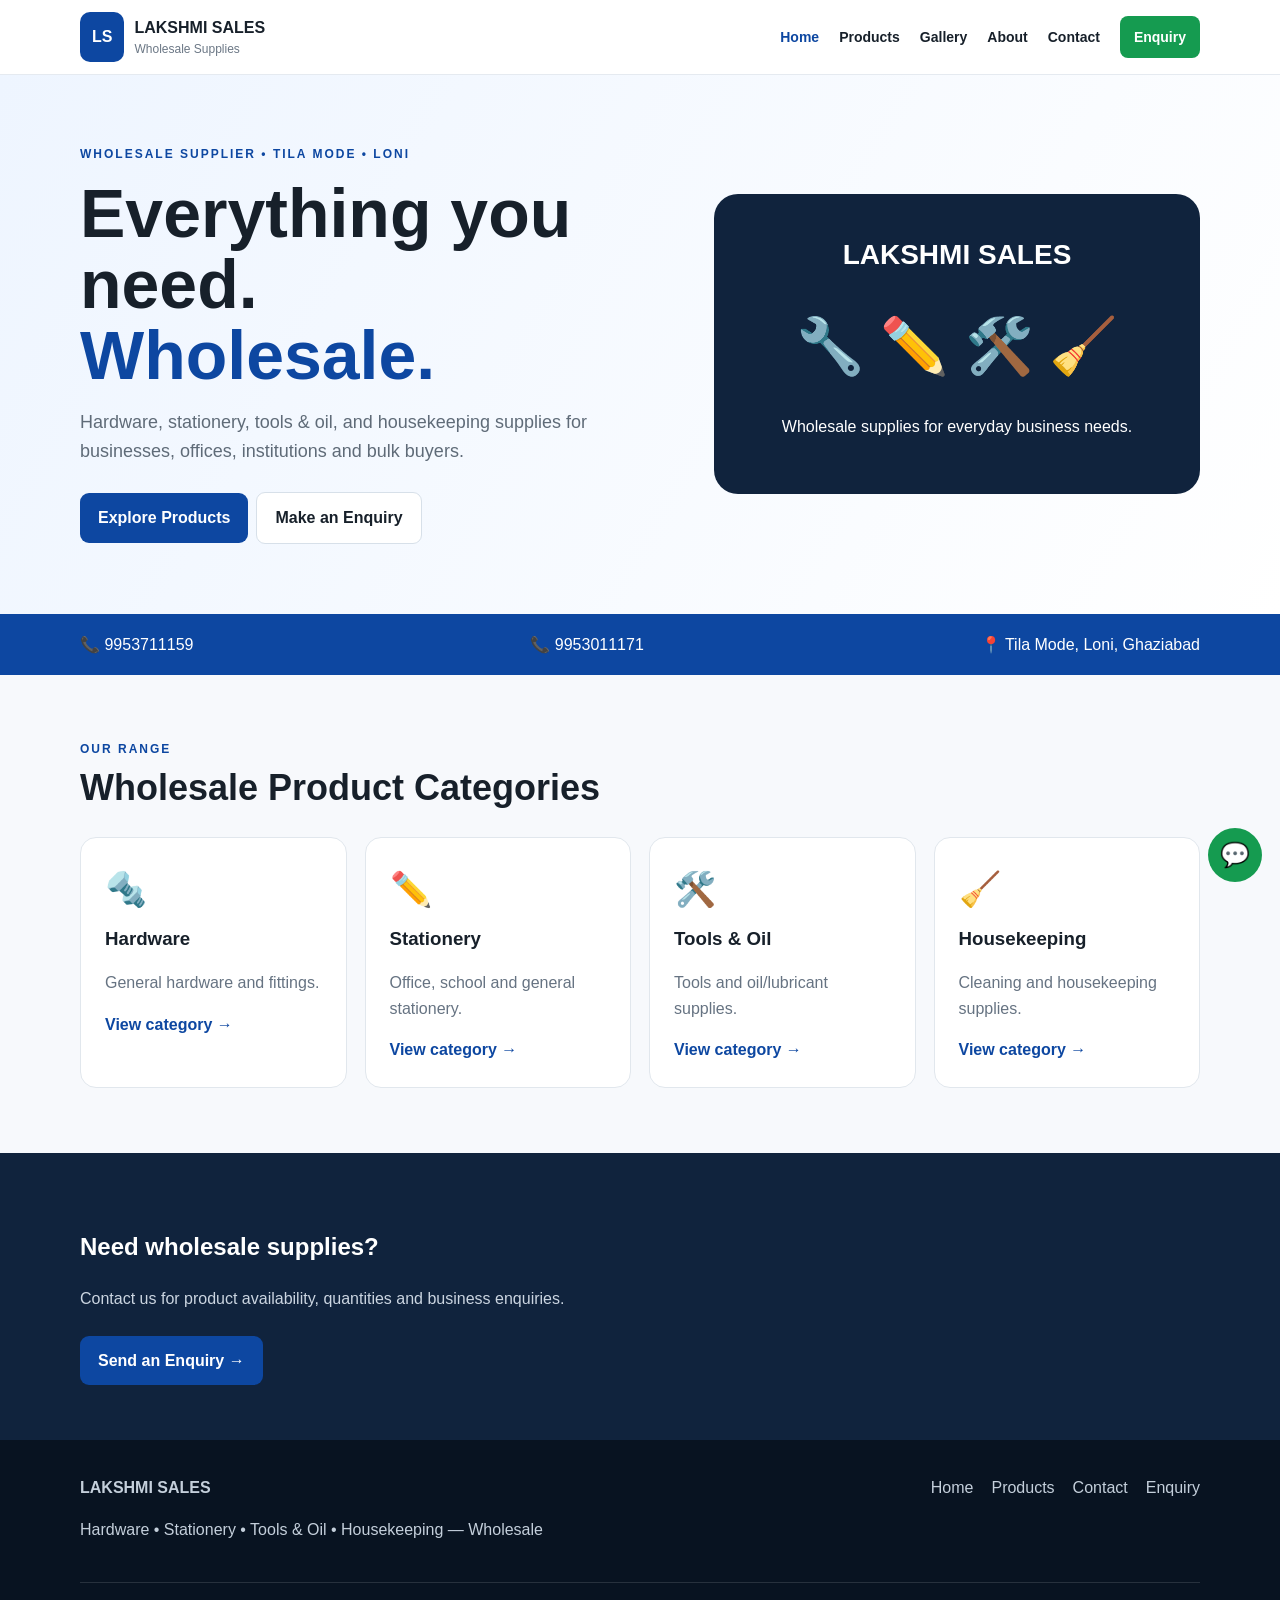
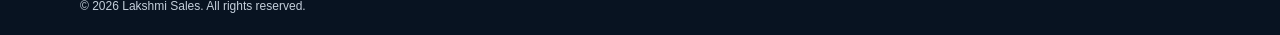
<file: index.html>
<!doctype html><html lang="en"><head><meta charset="utf-8"><meta name="viewport" content="width=device-width,initial-scale=1"><title>Home | Lakshmi Sales</title><meta name="description" content="Lakshmi Sales wholesale supplier at Tila Mode, Loni, Ghaziabad."><link rel="stylesheet" href="assets/style.css"></head><body data-page="home"><header class="header"><div class="container nav"><a class="brand" href="index.html"><span class="logo">LS</span><span><b>LAKSHMI SALES</b><small>Wholesale Supplies</small></span></a><button class="menu" onclick="toggleMenu()" aria-label="Open navigation">☰</button><nav class="links" id="navLinks"><a data-active="home" href="index.html">Home</a><a data-active="products" href="products.html">Products</a><a data-active="gallery" href="gallery.html">Gallery</a><a data-active="about" href="about.html">About</a><a data-active="contact" href="contact.html">Contact</a><a data-active="enquiry" class="wa-btn" href="enquiry.html">Enquiry</a></nav></div></header><main><section class="hero"><div class="container hero-grid"><div><div class="kicker">WHOLESALE SUPPLIER • TILA MODE • LONI</div><h1>Everything you need.<br><span>Wholesale.</span></h1><p class="lead">Hardware, stationery, tools & oil, and housekeeping supplies for businesses, offices, institutions and bulk buyers.</p><a class="btn primary" href="products.html">Explore Products</a><a class="btn secondary" href="enquiry.html">Make an Enquiry</a></div><div class="visual"><div><strong>LAKSHMI SALES</strong><div class="emojis">🔧 ✏️ 🛠️ 🧹</div><p>Wholesale supplies for everyday business needs.</p></div></div></div></section><section class="quick"><div class="container"><a href="tel:+919953711159">📞 9953711159</a><a href="tel:+919953011171">📞 9953011171</a><a href="contact.html">📍 Tila Mode, Loni, Ghaziabad</a></div></section><section class="section"><div class="container"><div class="kicker">OUR RANGE</div><h2>Wholesale Product Categories</h2><div class="grid"><article class="card"><div class="emoji">🔩</div><h3>Hardware</h3><p>General hardware and fittings.</p><a href="products.html#hardware">View category →</a></article><article class="card"><div class="emoji">✏️</div><h3>Stationery</h3><p>Office, school and general stationery.</p><a href="products.html#stationery">View category →</a></article><article class="card"><div class="emoji">🛠️</div><h3>Tools & Oil</h3><p>Tools and oil/lubricant supplies.</p><a href="products.html#tools">View category →</a></article><article class="card"><div class="emoji">🧹</div><h3>Housekeeping</h3><p>Cleaning and housekeeping supplies.</p><a href="products.html#housekeeping">View category →</a></article></div></div></section><section class="dark"><div class="container"><h2>Need wholesale supplies?</h2><p>Contact us for product availability, quantities and business enquiries.</p><a class="btn primary" href="enquiry.html">Send an Enquiry →</a></div></section></main><footer><div class="container foot"><div><b>LAKSHMI SALES</b><p>Hardware • Stationery • Tools & Oil • Housekeeping — Wholesale</p></div><div class="footlinks"><a href="index.html">Home</a><a href="products.html">Products</a><a href="contact.html">Contact</a><a href="enquiry.html">Enquiry</a></div></div><div class="container copy">© <span id="year"></span> Lakshmi Sales. All rights reserved.</div></footer><a class="floating" href="https://wa.me/919953711159" target="_blank" aria-label="WhatsApp">💬</a><script src="assets/script.js"></script></body></html>
</file>
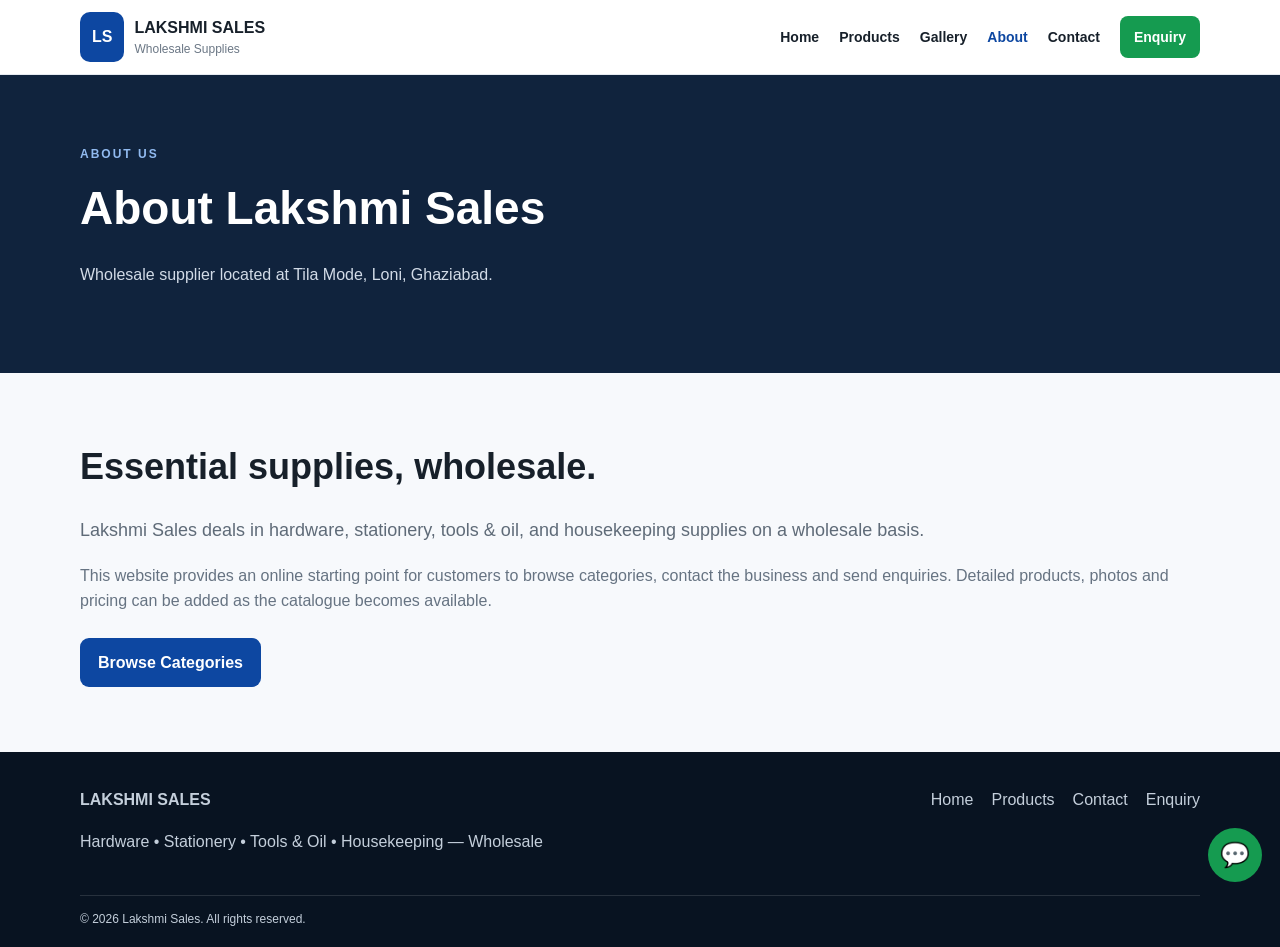
<file: about.html>
<!doctype html><html lang="en"><head><meta charset="utf-8"><meta name="viewport" content="width=device-width,initial-scale=1"><title>About | Lakshmi Sales</title><meta name="description" content="Lakshmi Sales wholesale supplier at Tila Mode, Loni, Ghaziabad."><link rel="stylesheet" href="assets/style.css"></head><body data-page="about"><header class="header"><div class="container nav"><a class="brand" href="index.html"><span class="logo">LS</span><span><b>LAKSHMI SALES</b><small>Wholesale Supplies</small></span></a><button class="menu" onclick="toggleMenu()" aria-label="Open navigation">☰</button><nav class="links" id="navLinks"><a data-active="home" href="index.html">Home</a><a data-active="products" href="products.html">Products</a><a data-active="gallery" href="gallery.html">Gallery</a><a data-active="about" href="about.html">About</a><a data-active="contact" href="contact.html">Contact</a><a data-active="enquiry" class="wa-btn" href="enquiry.html">Enquiry</a></nav></div></header><main><section class="pagehero"><div class="container"><div class="kicker">ABOUT US</div><h1>About Lakshmi Sales</h1><p>Wholesale supplier located at Tila Mode, Loni, Ghaziabad.</p></div></section><section class="section"><div class="container"><h2>Essential supplies, wholesale.</h2><p class="lead">Lakshmi Sales deals in hardware, stationery, tools & oil, and housekeeping supplies on a wholesale basis.</p><p class="muted">This website provides an online starting point for customers to browse categories, contact the business and send enquiries. Detailed products, photos and pricing can be added as the catalogue becomes available.</p><a class="btn primary" href="products.html">Browse Categories</a></div></section></main><footer><div class="container foot"><div><b>LAKSHMI SALES</b><p>Hardware • Stationery • Tools & Oil • Housekeeping — Wholesale</p></div><div class="footlinks"><a href="index.html">Home</a><a href="products.html">Products</a><a href="contact.html">Contact</a><a href="enquiry.html">Enquiry</a></div></div><div class="container copy">© <span id="year"></span> Lakshmi Sales. All rights reserved.</div></footer><a class="floating" href="https://wa.me/919953711159" target="_blank" aria-label="WhatsApp">💬</a><script src="assets/script.js"></script></body></html>
</file>
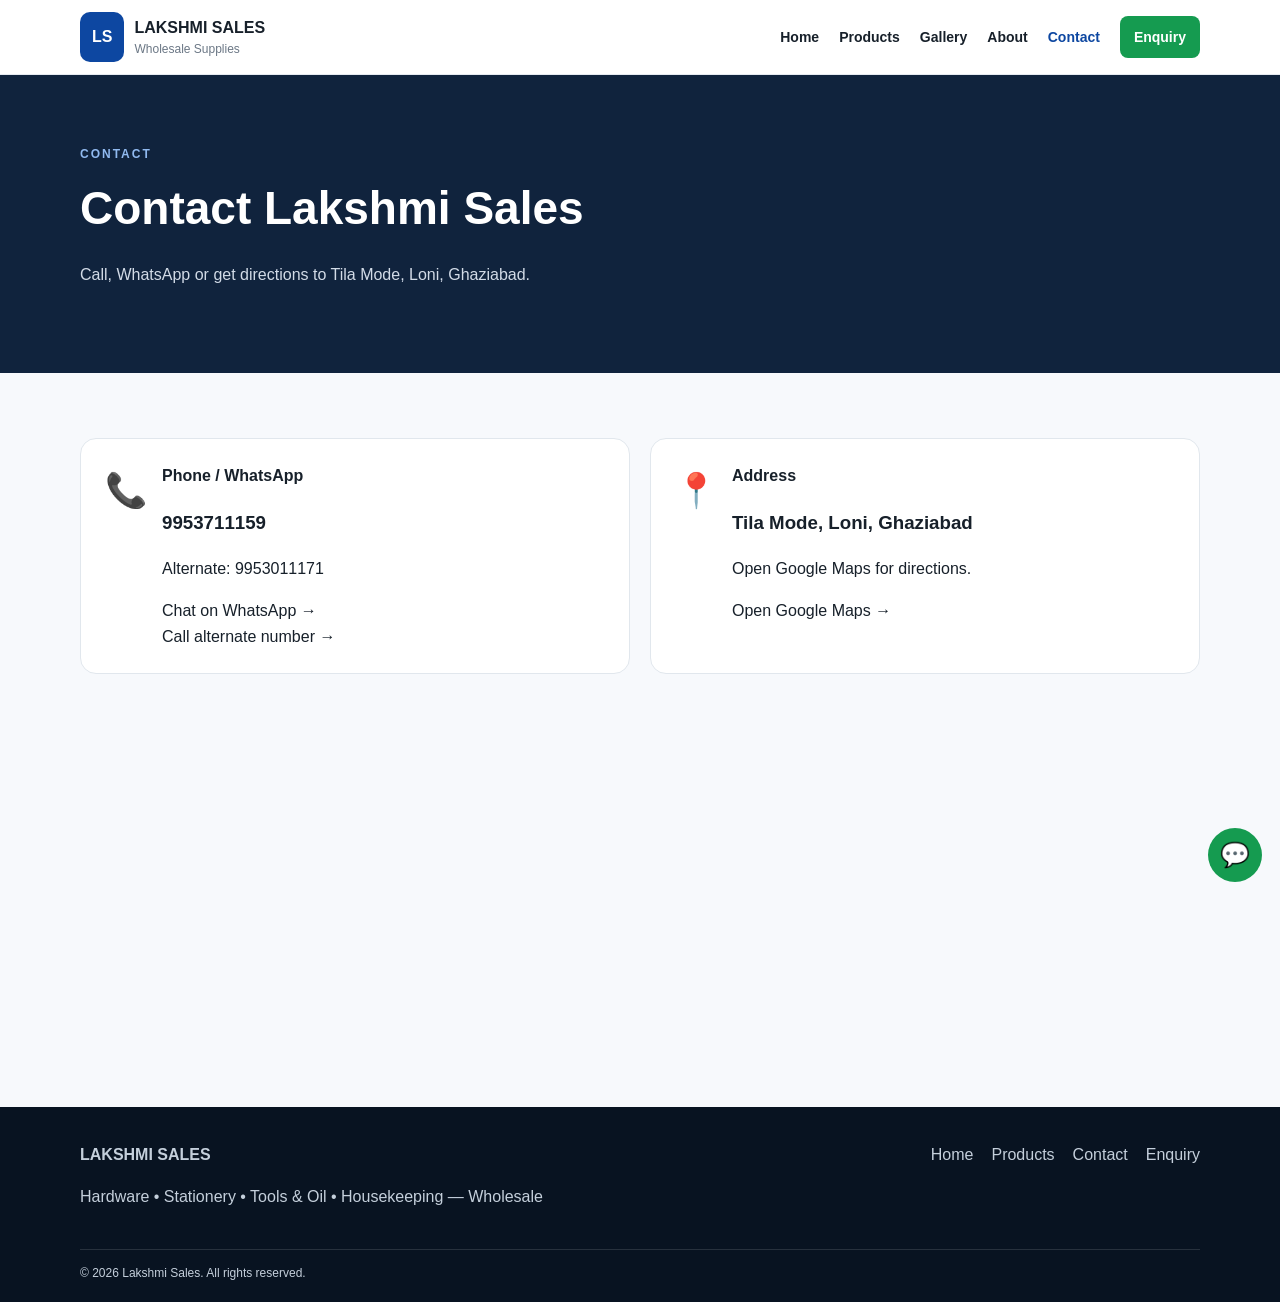
<file: contact.html>
<!doctype html><html lang="en"><head><meta charset="utf-8"><meta name="viewport" content="width=device-width,initial-scale=1"><title>Contact | Lakshmi Sales</title><meta name="description" content="Lakshmi Sales wholesale supplier at Tila Mode, Loni, Ghaziabad."><link rel="stylesheet" href="assets/style.css"></head><body data-page="contact"><header class="header"><div class="container nav"><a class="brand" href="index.html"><span class="logo">LS</span><span><b>LAKSHMI SALES</b><small>Wholesale Supplies</small></span></a><button class="menu" onclick="toggleMenu()" aria-label="Open navigation">☰</button><nav class="links" id="navLinks"><a data-active="home" href="index.html">Home</a><a data-active="products" href="products.html">Products</a><a data-active="gallery" href="gallery.html">Gallery</a><a data-active="about" href="about.html">About</a><a data-active="contact" href="contact.html">Contact</a><a data-active="enquiry" class="wa-btn" href="enquiry.html">Enquiry</a></nav></div></header><main><section class="pagehero"><div class="container"><div class="kicker">CONTACT</div><h1>Contact Lakshmi Sales</h1><p>Call, WhatsApp or get directions to Tila Mode, Loni, Ghaziabad.</p></div></section><section class="section"><div class="container two"><div class="contactcard"><span class="emoji">📞</span><div><b>Phone / WhatsApp</b><h3>9953711159</h3><p>Alternate: 9953011171</p><a href="https://wa.me/919953711159" target="_blank">Chat on WhatsApp →</a><br><a href="tel:+919953011171">Call alternate number →</a></div></div><div class="contactcard"><span class="emoji">📍</span><div><b>Address</b><h3>Tila Mode, Loni, Ghaziabad</h3><p>Open Google Maps for directions.</p><a href="https://www.google.com/maps/search/?api=1&query=Tila%20Mode%2C%20Loni%2C%20Ghaziabad" target="_blank">Open Google Maps →</a></div></div></div><div class="container map"><iframe title="Tila Mode Loni Ghaziabad map" src="https://www.google.com/maps?q=Tila%20Mode%2C%20Loni%2C%20Ghaziabad&output=embed" loading="lazy"></iframe></div></section></main><footer><div class="container foot"><div><b>LAKSHMI SALES</b><p>Hardware • Stationery • Tools & Oil • Housekeeping — Wholesale</p></div><div class="footlinks"><a href="index.html">Home</a><a href="products.html">Products</a><a href="contact.html">Contact</a><a href="enquiry.html">Enquiry</a></div></div><div class="container copy">© <span id="year"></span> Lakshmi Sales. All rights reserved.</div></footer><a class="floating" href="https://wa.me/919953711159" target="_blank" aria-label="WhatsApp">💬</a><script src="assets/script.js"></script></body></html>
</file>
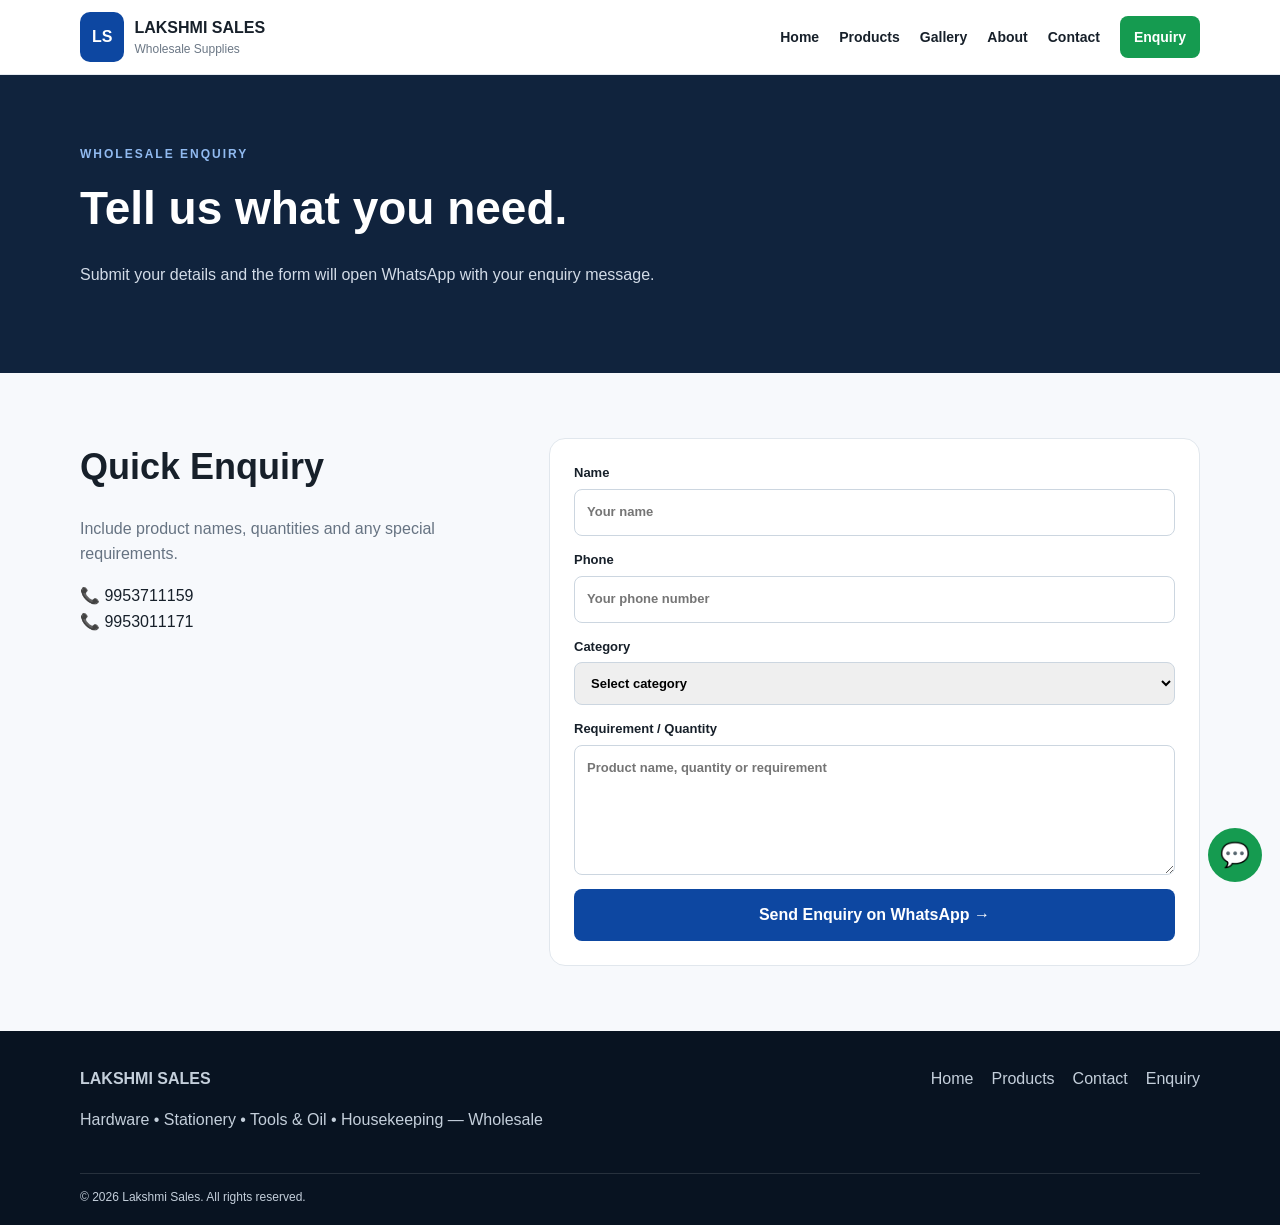
<file: enquiry.html>
<!doctype html><html lang="en"><head><meta charset="utf-8"><meta name="viewport" content="width=device-width,initial-scale=1"><title>Enquiry | Lakshmi Sales</title><meta name="description" content="Lakshmi Sales wholesale supplier at Tila Mode, Loni, Ghaziabad."><link rel="stylesheet" href="assets/style.css"></head><body data-page="enquiry"><header class="header"><div class="container nav"><a class="brand" href="index.html"><span class="logo">LS</span><span><b>LAKSHMI SALES</b><small>Wholesale Supplies</small></span></a><button class="menu" onclick="toggleMenu()" aria-label="Open navigation">☰</button><nav class="links" id="navLinks"><a data-active="home" href="index.html">Home</a><a data-active="products" href="products.html">Products</a><a data-active="gallery" href="gallery.html">Gallery</a><a data-active="about" href="about.html">About</a><a data-active="contact" href="contact.html">Contact</a><a data-active="enquiry" class="wa-btn" href="enquiry.html">Enquiry</a></nav></div></header><main><section class="pagehero"><div class="container"><div class="kicker">WHOLESALE ENQUIRY</div><h1>Tell us what you need.</h1><p>Submit your details and the form will open WhatsApp with your enquiry message.</p></div></section><section class="section"><div class="container form-layout"><div><h2>Quick Enquiry</h2><p class="muted">Include product names, quantities and any special requirements.</p><p>📞 9953711159<br>📞 9953011171</p></div><form class="formcard" id="enquiryForm"><label>Name<input id="name" required placeholder="Your name"></label><label>Phone<input id="phone" type="tel" required placeholder="Your phone number"></label><label>Category<select id="category"><option value="">Select category</option><option>Hardware</option><option>Stationery</option><option>Tools & Oil</option><option>Housekeeping</option></select></label><label>Requirement / Quantity<textarea id="details" rows="5" required placeholder="Product name, quantity or requirement"></textarea></label><button type="submit">Send Enquiry on WhatsApp →</button></form></div></section></main><footer><div class="container foot"><div><b>LAKSHMI SALES</b><p>Hardware • Stationery • Tools & Oil • Housekeeping — Wholesale</p></div><div class="footlinks"><a href="index.html">Home</a><a href="products.html">Products</a><a href="contact.html">Contact</a><a href="enquiry.html">Enquiry</a></div></div><div class="container copy">© <span id="year"></span> Lakshmi Sales. All rights reserved.</div></footer><a class="floating" href="https://wa.me/919953711159" target="_blank" aria-label="WhatsApp">💬</a><script src="assets/script.js"></script></body></html>
</file>
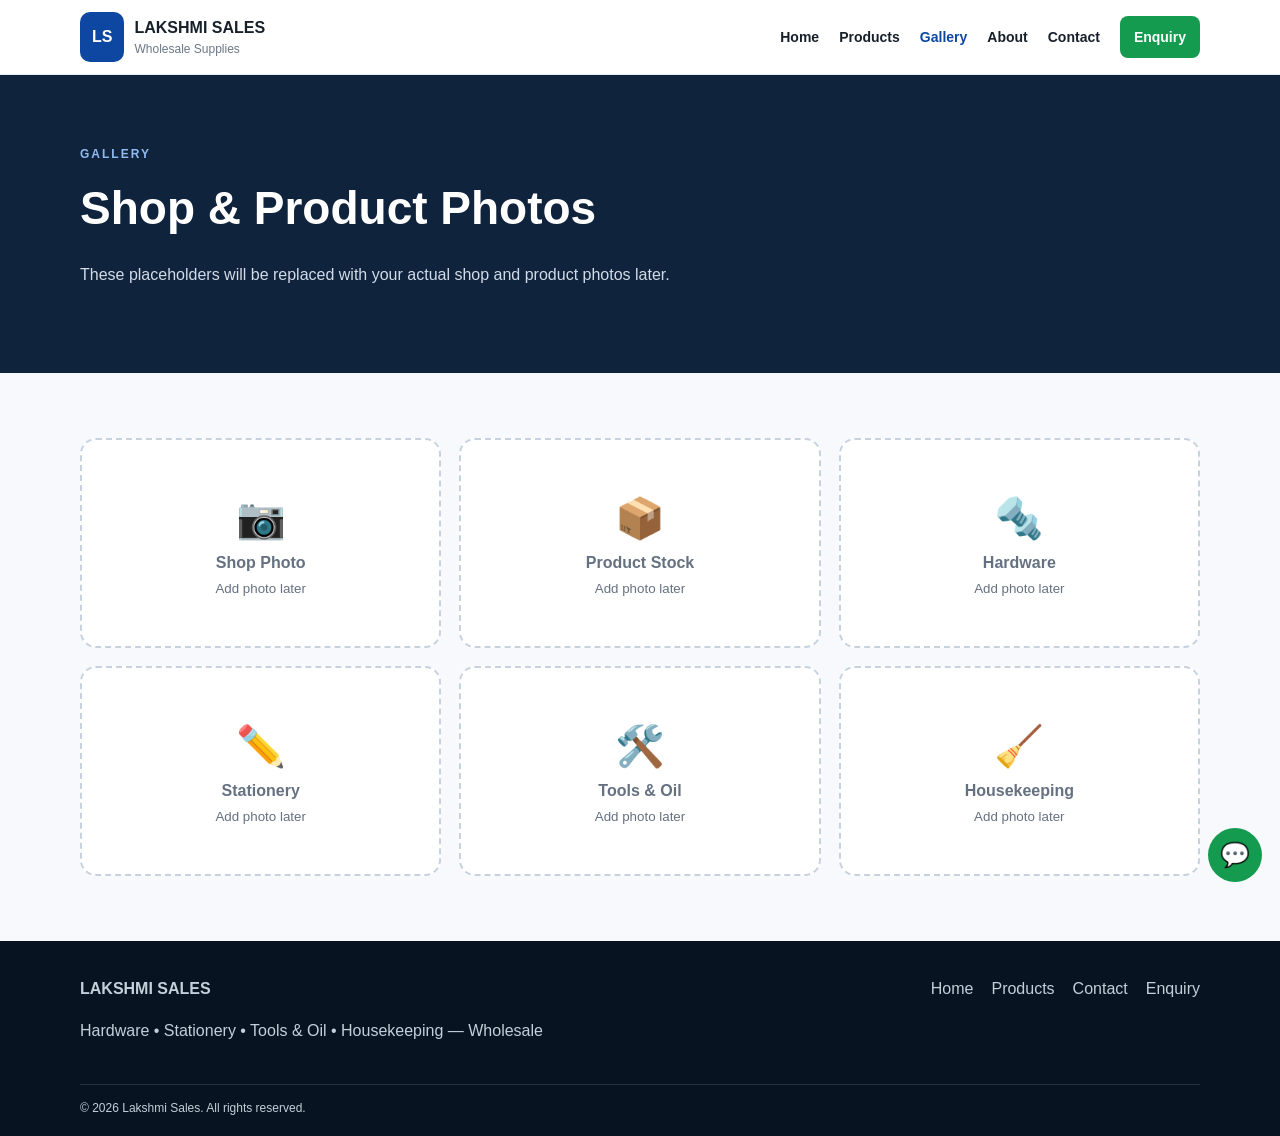
<file: gallery.html>
<!doctype html><html lang="en"><head><meta charset="utf-8"><meta name="viewport" content="width=device-width,initial-scale=1"><title>Gallery | Lakshmi Sales</title><meta name="description" content="Lakshmi Sales wholesale supplier at Tila Mode, Loni, Ghaziabad."><link rel="stylesheet" href="assets/style.css"></head><body data-page="gallery"><header class="header"><div class="container nav"><a class="brand" href="index.html"><span class="logo">LS</span><span><b>LAKSHMI SALES</b><small>Wholesale Supplies</small></span></a><button class="menu" onclick="toggleMenu()" aria-label="Open navigation">☰</button><nav class="links" id="navLinks"><a data-active="home" href="index.html">Home</a><a data-active="products" href="products.html">Products</a><a data-active="gallery" href="gallery.html">Gallery</a><a data-active="about" href="about.html">About</a><a data-active="contact" href="contact.html">Contact</a><a data-active="enquiry" class="wa-btn" href="enquiry.html">Enquiry</a></nav></div></header><main><section class="pagehero"><div class="container"><div class="kicker">GALLERY</div><h1>Shop & Product Photos</h1><p>These placeholders will be replaced with your actual shop and product photos later.</p></div></section><section class="section"><div class="container gallery"><div class="placeholder"><div><span>📷</span><br><b>Shop Photo</b><br><small>Add photo later</small></div></div><div class="placeholder"><div><span>📦</span><br><b>Product Stock</b><br><small>Add photo later</small></div></div><div class="placeholder"><div><span>🔩</span><br><b>Hardware</b><br><small>Add photo later</small></div></div><div class="placeholder"><div><span>✏️</span><br><b>Stationery</b><br><small>Add photo later</small></div></div><div class="placeholder"><div><span>🛠️</span><br><b>Tools & Oil</b><br><small>Add photo later</small></div></div><div class="placeholder"><div><span>🧹</span><br><b>Housekeeping</b><br><small>Add photo later</small></div></div></div></section></main><footer><div class="container foot"><div><b>LAKSHMI SALES</b><p>Hardware • Stationery • Tools & Oil • Housekeeping — Wholesale</p></div><div class="footlinks"><a href="index.html">Home</a><a href="products.html">Products</a><a href="contact.html">Contact</a><a href="enquiry.html">Enquiry</a></div></div><div class="container copy">© <span id="year"></span> Lakshmi Sales. All rights reserved.</div></footer><a class="floating" href="https://wa.me/919953711159" target="_blank" aria-label="WhatsApp">💬</a><script src="assets/script.js"></script></body></html>
</file>
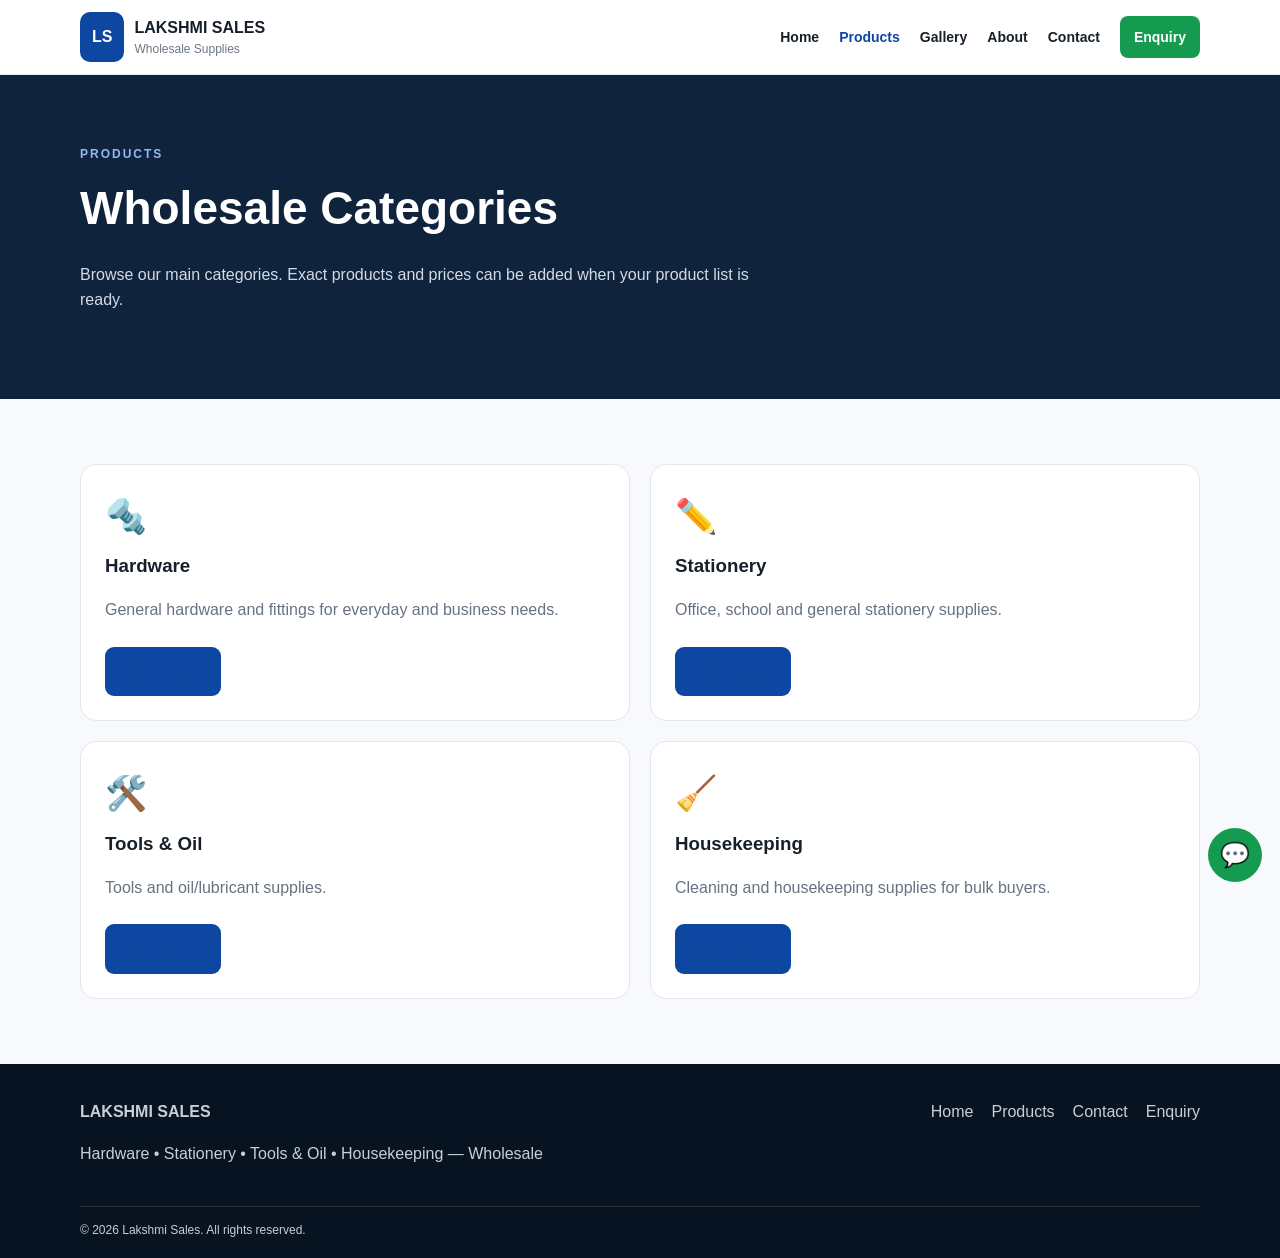
<file: products.html>
<!doctype html><html lang="en"><head><meta charset="utf-8"><meta name="viewport" content="width=device-width,initial-scale=1"><title>Products | Lakshmi Sales</title><meta name="description" content="Lakshmi Sales wholesale supplier at Tila Mode, Loni, Ghaziabad."><link rel="stylesheet" href="assets/style.css"></head><body data-page="products"><header class="header"><div class="container nav"><a class="brand" href="index.html"><span class="logo">LS</span><span><b>LAKSHMI SALES</b><small>Wholesale Supplies</small></span></a><button class="menu" onclick="toggleMenu()" aria-label="Open navigation">☰</button><nav class="links" id="navLinks"><a data-active="home" href="index.html">Home</a><a data-active="products" href="products.html">Products</a><a data-active="gallery" href="gallery.html">Gallery</a><a data-active="about" href="about.html">About</a><a data-active="contact" href="contact.html">Contact</a><a data-active="enquiry" class="wa-btn" href="enquiry.html">Enquiry</a></nav></div></header><main><section class="pagehero"><div class="container"><div class="kicker">PRODUCTS</div><h1>Wholesale Categories</h1><p>Browse our main categories. Exact products and prices can be added when your product list is ready.</p></div></section><section class="section"><div class="container two"><article class="card" id="hardware"><div class="emoji">🔩</div><h3>Hardware</h3><p>General hardware and fittings for everyday and business needs.</p><a class="btn primary" href="enquiry.html?category=Hardware">Enquire →</a></article><article class="card" id="stationery"><div class="emoji">✏️</div><h3>Stationery</h3><p>Office, school and general stationery supplies.</p><a class="btn primary" href="enquiry.html?category=Stationery">Enquire →</a></article><article class="card" id="tools"><div class="emoji">🛠️</div><h3>Tools & Oil</h3><p>Tools and oil/lubricant supplies.</p><a class="btn primary" href="enquiry.html?category=Tools%20%26%20Oil">Enquire →</a></article><article class="card" id="housekeeping"><div class="emoji">🧹</div><h3>Housekeeping</h3><p>Cleaning and housekeeping supplies for bulk buyers.</p><a class="btn primary" href="enquiry.html?category=Housekeeping">Enquire →</a></article></div></section></main><footer><div class="container foot"><div><b>LAKSHMI SALES</b><p>Hardware • Stationery • Tools & Oil • Housekeeping — Wholesale</p></div><div class="footlinks"><a href="index.html">Home</a><a href="products.html">Products</a><a href="contact.html">Contact</a><a href="enquiry.html">Enquiry</a></div></div><div class="container copy">© <span id="year"></span> Lakshmi Sales. All rights reserved.</div></footer><a class="floating" href="https://wa.me/919953711159" target="_blank" aria-label="WhatsApp">💬</a><script src="assets/script.js"></script></body></html>
</file>
<file: assets/style.css>
*{box-sizing:border-box}body{margin:0;font-family:Arial,sans-serif;color:#17202a;background:#f7f9fc;line-height:1.6}a{text-decoration:none;color:inherit}.container{width:min(1120px,92%);margin:auto}.header{background:#fff;border-bottom:1px solid #e5eaf0;position:sticky;top:0;z-index:10}.nav{min-height:74px;display:flex;justify-content:space-between;align-items:center;gap:20px}.brand{display:flex;align-items:center;gap:10px}.logo{background:#0d47a1;color:white;padding:12px;border-radius:10px;font-weight:bold}.brand small{display:block;color:#6b7785;font-size:12px}.links{display:flex;gap:20px;align-items:center}.links a{font-weight:bold;font-size:14px}.links a.active,.links a:hover{color:#0d47a1}.wa-btn{background:#159b50;color:#fff!important;padding:10px 14px;border-radius:8px}.menu{display:none;font-size:26px;background:none;border:0}.hero,.pagehero{padding:70px 0;background:linear-gradient(120deg,#eef5ff,#fff)}.hero-grid{display:grid;grid-template-columns:1.1fr .9fr;gap:40px;align-items:center}.kicker{font-size:12px;letter-spacing:2px;color:#0d47a1;font-weight:bold}.hero h1{font-size:clamp(40px,6vw,68px);line-height:1.04;margin:14px 0}.hero h1 span{color:#0d47a1}.lead{font-size:18px;color:#5f6b78}.btn{display:inline-block;padding:12px 18px;border-radius:9px;font-weight:bold;margin:8px 8px 0 0}.primary{background:#0d47a1;color:white}.secondary{background:white;border:1px solid #d7e0e9}.visual{background:#10233d;color:white;border-radius:24px;padding:35px;min-height:300px;display:grid;place-items:center;text-align:center}.visual strong{font-size:28px}.visual .emojis{font-size:55px;margin:24px 0}.quick{background:#0d47a1;color:white;padding:18px 0}.quick .container{display:flex;justify-content:space-between;gap:20px;flex-wrap:wrap}.section{padding:65px 0}.section h2{font-size:36px;line-height:1.15;margin:8px 0 28px}.grid{display:grid;grid-template-columns:repeat(4,1fr);gap:18px}.card,.contactcard,.formcard{background:#fff;border:1px solid #e1e7ed;border-radius:16px;padding:24px}.emoji{font-size:34px}.card h3{margin:8px 0}.card p,.muted{color:#667382}.card a{color:#0d47a1;font-weight:bold}.dark{background:#10233d;color:#fff;padding:55px 0}.dark p{color:#cbd5e1}.pagehero{background:#10233d;color:white}.pagehero .kicker{color:#91baf0}.pagehero h1{font-size:46px;margin:8px 0}.pagehero p{color:#d2dbe7;max-width:700px}.two{display:grid;grid-template-columns:1fr 1fr;gap:20px}.gallery{display:grid;grid-template-columns:repeat(3,1fr);gap:18px}.placeholder{min-height:210px;background:white;border:2px dashed #c8d2df;border-radius:16px;display:grid;place-items:center;text-align:center;color:#657181;padding:20px}.placeholder span{font-size:40px}.contactcard{display:flex;gap:15px;margin-bottom:18px}.map{height:330px;margin-top:20px;border-radius:16px;overflow:hidden}.map iframe{width:100%;height:100%;border:0}.form-layout{display:grid;grid-template-columns:.8fr 1.2fr;gap:35px}.formcard{display:grid;gap:14px}.formcard label{font-size:13px;font-weight:bold}.formcard input,.formcard select,.formcard textarea{display:block;width:100%;padding:12px;margin-top:5px;border:1px solid #ccd6e0;border-radius:8px;font:inherit}.formcard button{border:0;cursor:pointer;font:inherit;font-weight:bold;padding:13px;border-radius:8px;background:#0d47a1;color:white}footer{background:#081321;color:#c4cfdb;padding:35px 0 18px}.foot{display:flex;justify-content:space-between;gap:25px;flex-wrap:wrap}.footlinks{display:flex;gap:18px;flex-wrap:wrap}.copy{border-top:1px solid #ffffff20;margin-top:24px;padding-top:14px;font-size:12px}.floating{position:fixed;right:18px;bottom:18px;background:#159b50;color:white;width:54px;height:54px;border-radius:50%;display:grid;place-items:center;font-size:24px;z-index:8}@media(max-width:800px){.menu{display:block}.links{display:none;position:absolute;top:74px;left:0;right:0;background:#fff;padding:15px 4%;flex-direction:column;align-items:stretch;border-bottom:1px solid #ddd}.links.open{display:flex}.links a{padding:10px}.hero-grid,.two,.form-layout{grid-template-columns:1fr}.grid{grid-template-columns:repeat(2,1fr)}.gallery{grid-template-columns:1fr 1fr}.quick .container{display:grid;grid-template-columns:1fr}.hero{padding:48px 0}}@media(max-width:520px){.grid,.gallery{grid-template-columns:1fr}.hero h1{font-size:42px}.section h2{font-size:30px}.pagehero h1{font-size:38px}}
</file>
